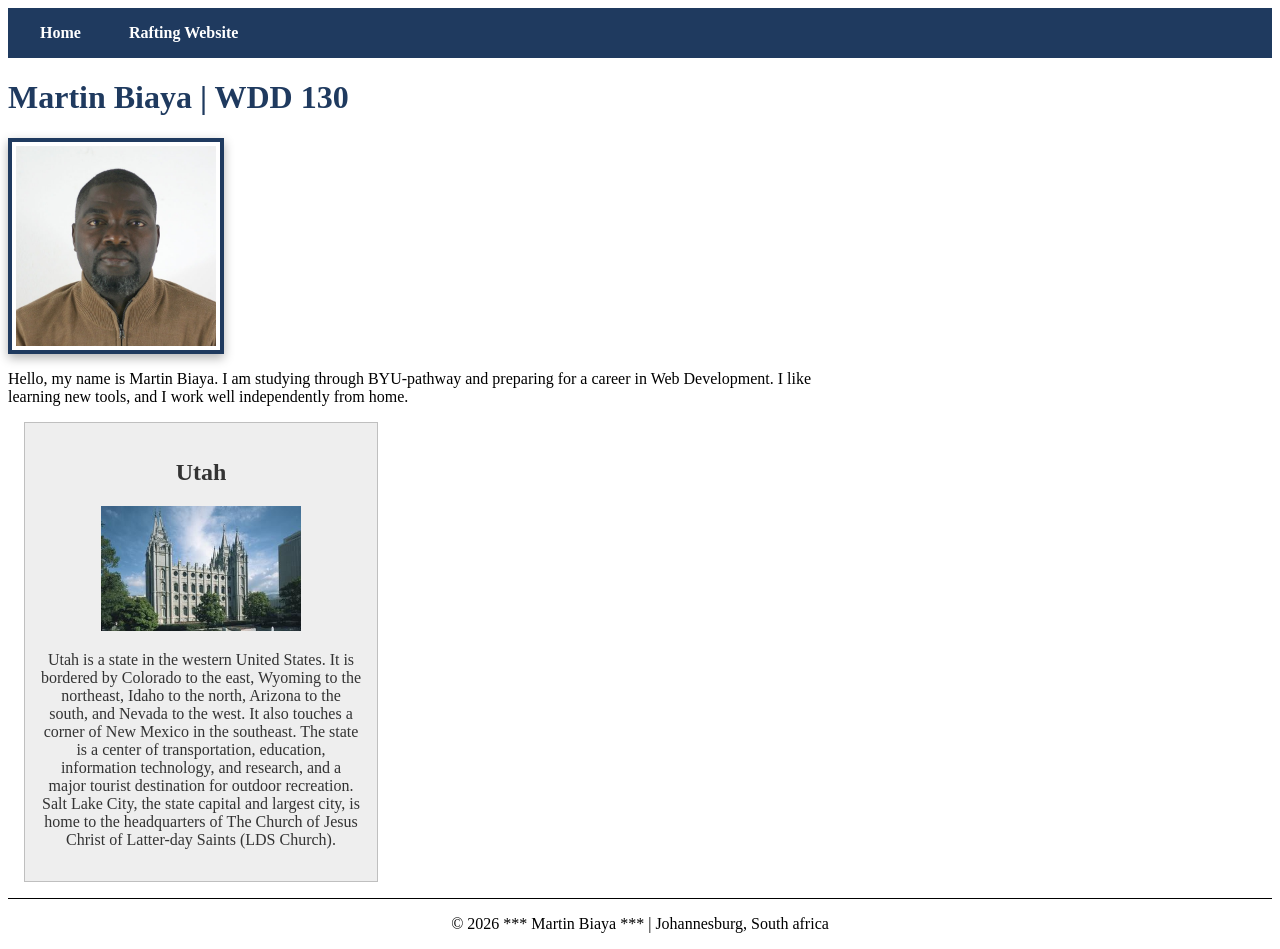
<file: index.html>
<!DOCTYPE html>
<html lang="en">

<head>
    <meta charset="utf-8">
    <meta name="viewport" content="width=device-width, initial-scale=1.0">
    <title>Martin Biaya | WDD 130</title>
    <meta name="description" content="This is to enhance Martin Biaya home page with additional HTML and CSS.">
    <meta name="author" content="Martin Biaya">

    <link rel="stylesheet" href="styles/styles.css">
</head>

<body>
    <header>
        <nav>
            <a href="#">Home</a>
            <a href="wwr/">Rafting Website</a>
        </nav>
    </header>
    <div class="content">
    <main>
        <h1>Martin Biaya | WDD 130</h1>
        <img src="images/profile.jpeg" alt="Hello, my name is Martin Biaya" width="200">
        <p>Hello, my name is Martin Biaya. I am studying through BYU-pathway and preparing for a career in Web Development. 
            I like learning new tools, and I work well independently from home.</p>
    </main>
    <aside>
        <h2>Utah</h2>
        <img src="images/salt-lake-temple.jpg" alt="Utah landscape">
        <p>Utah is a state in the western United States. It is bordered by Colorado to the east, Wyoming to the northeast, Idaho to the north, Arizona to the south, and Nevada to the west. It also touches a corner of New Mexico in the southeast. The state is a center of transportation, education, information technology, and research, and a major tourist destination for outdoor recreation. Salt Lake City, the state capital and largest city, is home to the headquarters of The Church of Jesus Christ of Latter-day Saints (LDS Church).</p>
    </aside>
    </div>
    <footer>
        <p>© 2026 *** Martin Biaya *** | Johannesburg, South africa</p>
    </footer>
</body>
</html>
</file>
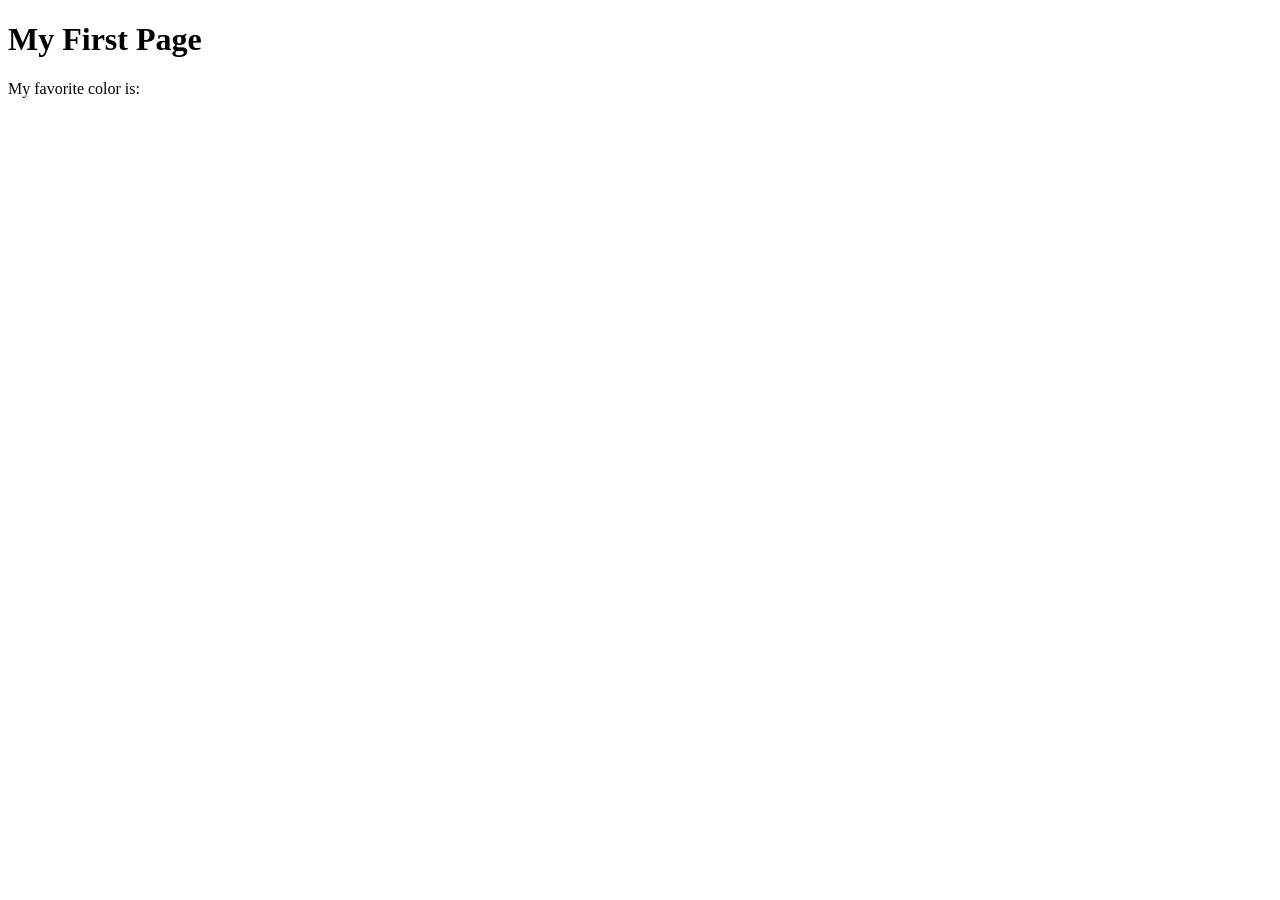
<file: week01/first-page.html>
<!DOCTYPE html>
<html lang="en">

<head>
    <meta charset="UTF-8">
    <meta name="viewport" content="width=device-width, initial-scale=1.0">
    <title>My First Page</title>
</head>

<body>
    <h1>My First Page</h1>
    <p>My favorite color is: </p>
</body>

</html>
</file>
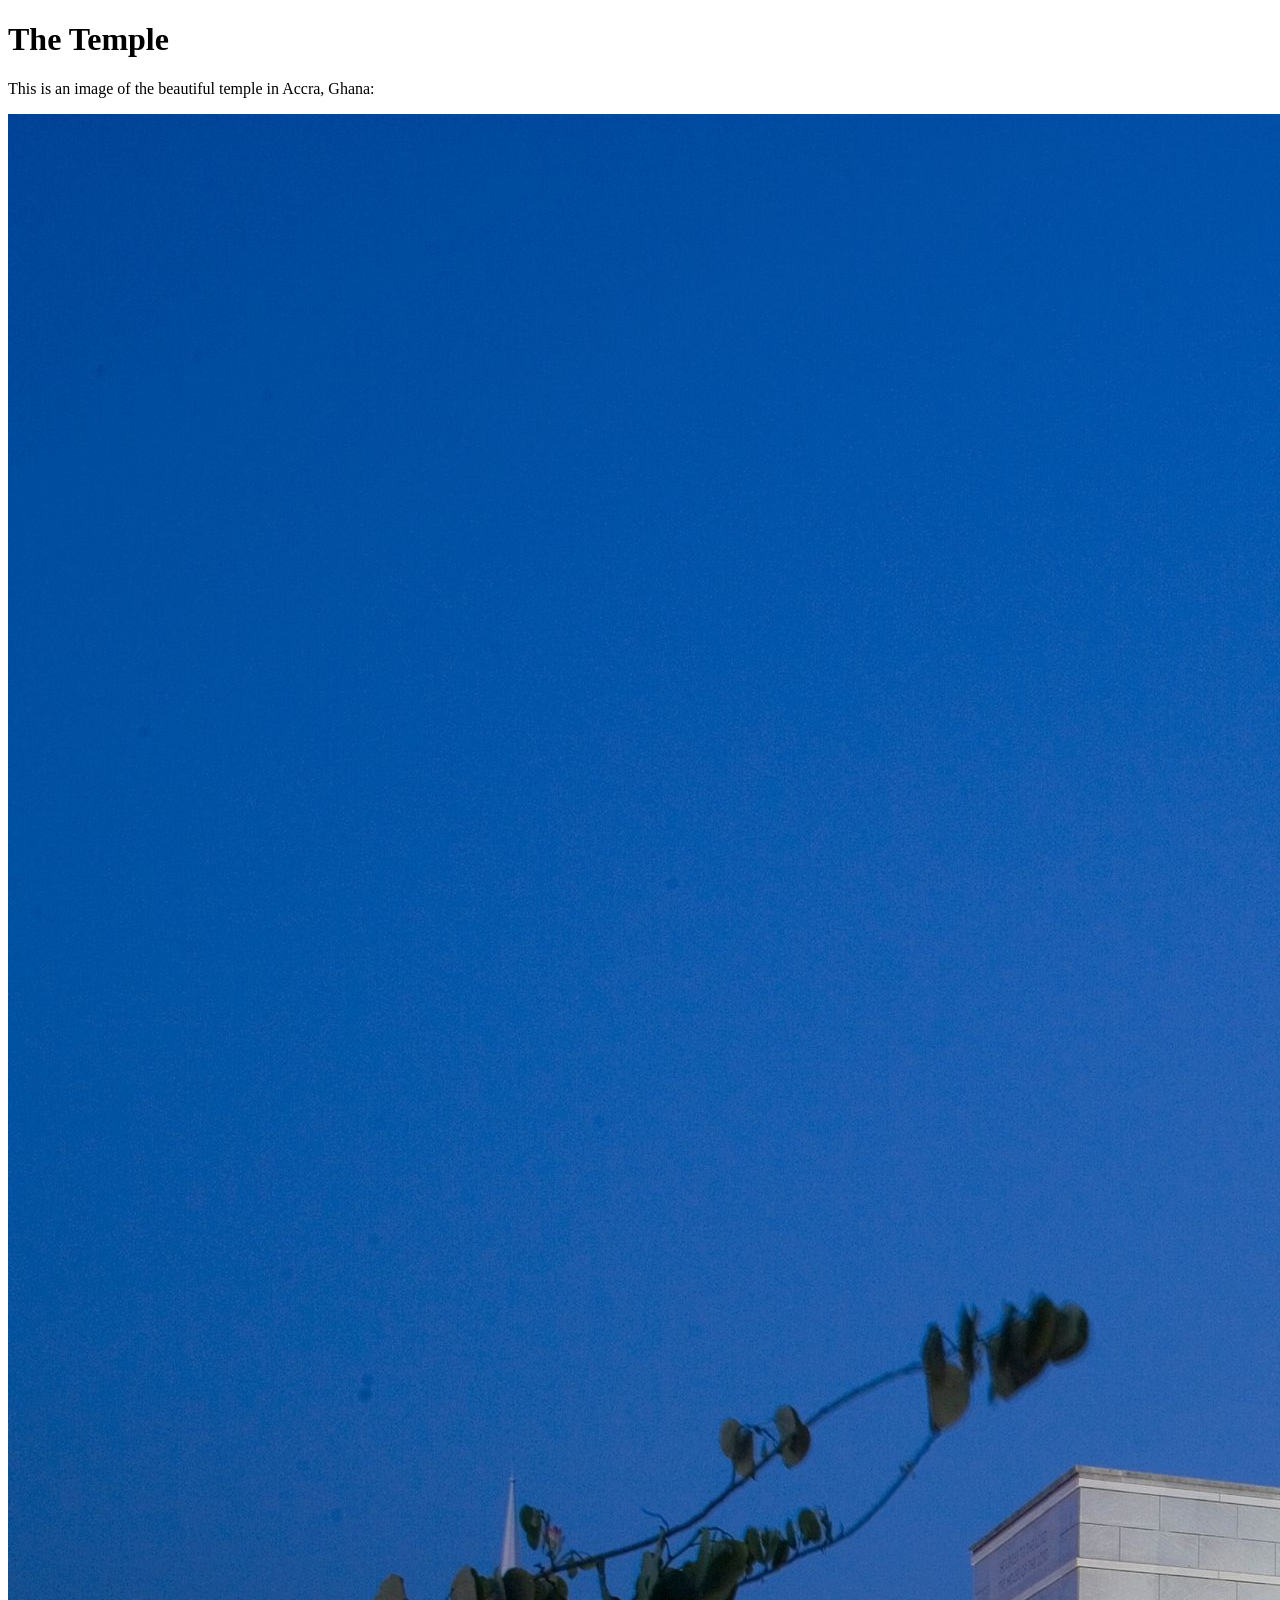
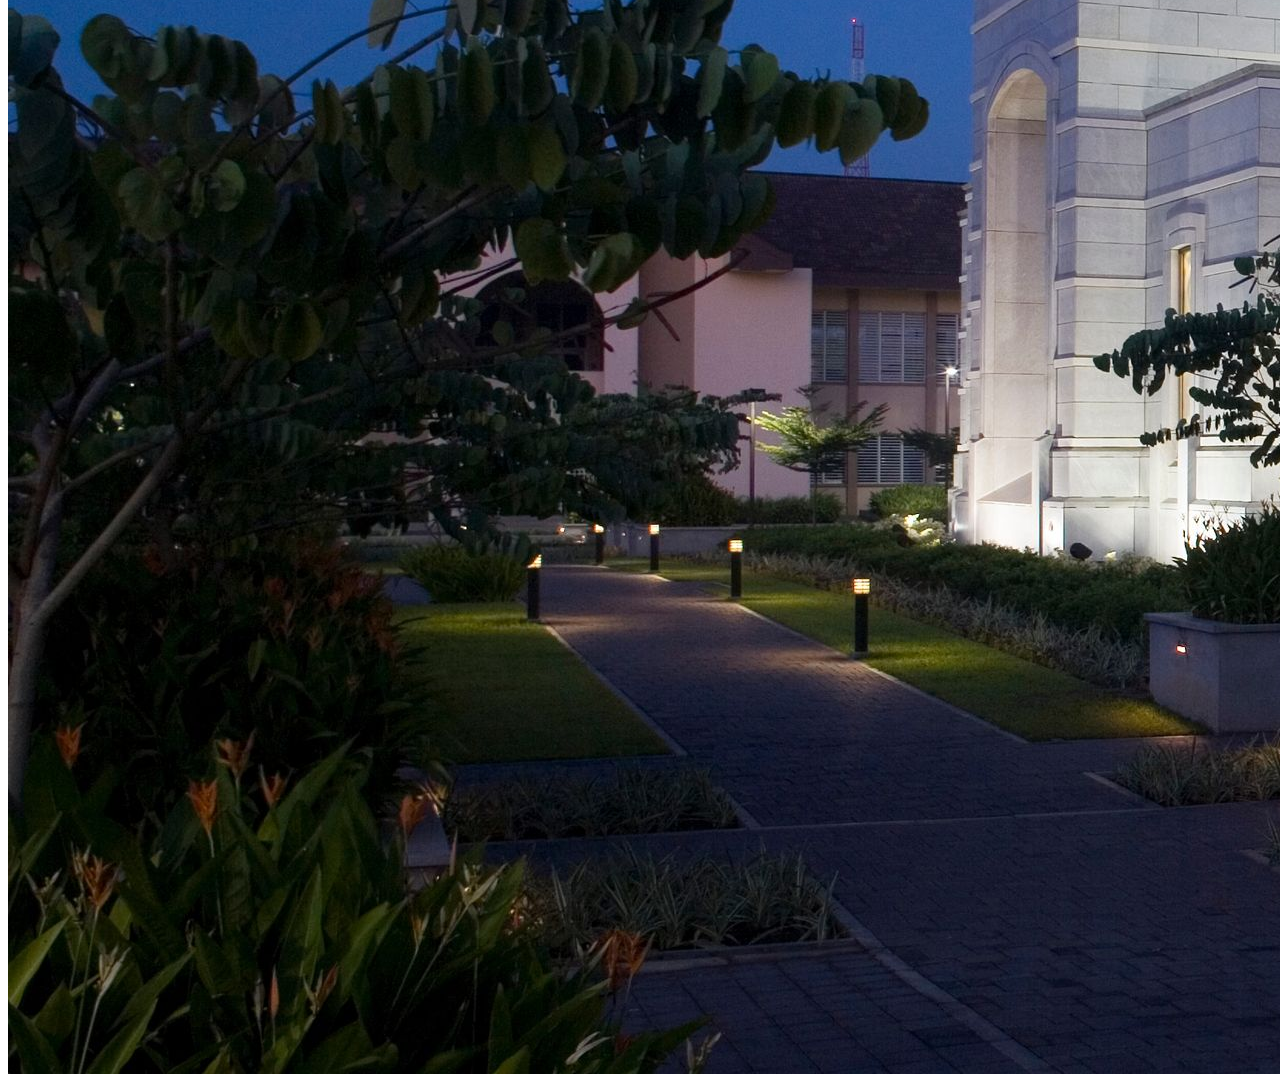
<file: week01/images.html>
<!DOCTYPE html>
<html lang="en">

<head>
    <meta charset="UTF-8">
    <meta name="viewport" content="width=device-width, initial-scale=1.0">
    <title>Temple Image</title>
</head>

<body>
    <h1>The Temple</h1>
    <p>This is an image of the beautiful temple in Accra, Ghana:</p>
    <img src="images/temple-large.jpeg" alt="The Accra Ghana Temple">

</body>

</html>
</file>
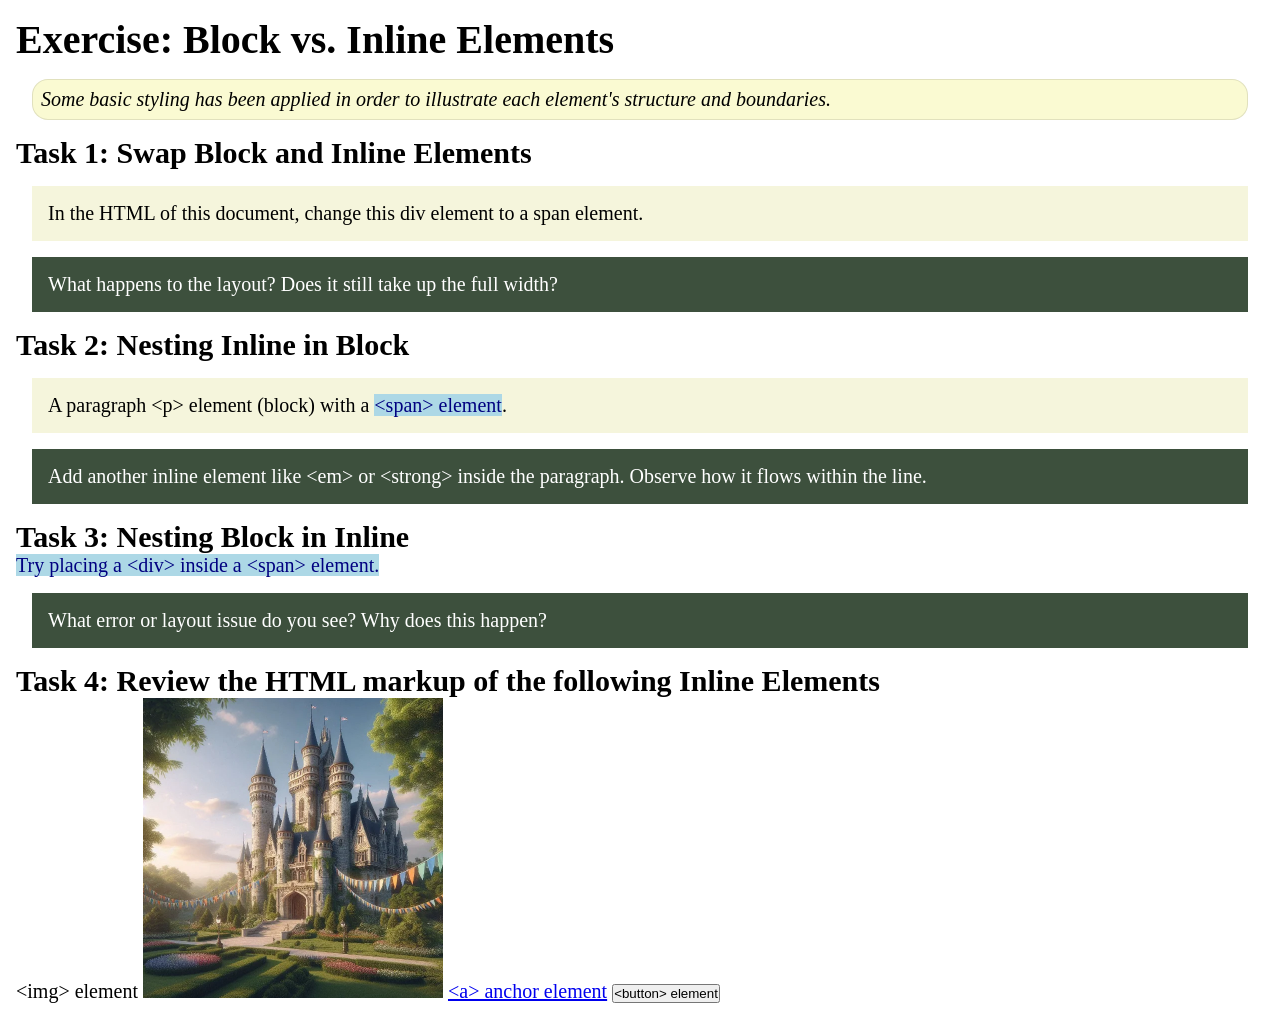
<file: week02/block-vs-inline.html>
<!DOCTYPE html>
<html lang="en">

<head>
    <meta charset="UTF-8">
    <meta name="viewport" content="width=device-width, initial-scale=1.0">
    <title>Exercise: Block vs. Inline Elements</title>
    <link rel="stylesheet" href="styles/block-vs-inline.css">
</head>

<body>
    <main>
        <h1>Exercise: Block vs. Inline Elements</h1>
        <p class="note">Some basic styling has been applied in order to illustrate each element's structure and boundaries.</p>

        <h2>Task 1: Swap Block and Inline Elements</h2>
        <div>In the HTML of this document, change this div element to a span element.</div>

        <p class="question">What happens to the layout? Does it still take up the full width?</p>

        <h2>Task 2: Nesting Inline in Block</h2>
        <p>A paragraph &lt;p&gt; element (block) with a <span>&lt;span&gt; element</span>.</p>
        <p class="question">Add another inline element like &lt;em&gt; or &lt;strong&gt; inside the paragraph. Observe how it flows within the line.</p>

        <h2>Task 3: Nesting Block in Inline</h2>
        <span>Try placing a &lt;div&gt; inside a &lt;span&gt; element.</span>
        <p class="question">What error or layout issue do you see? Why does this happen?</p>

        <h2>Task 4: Review the HTML markup of the following Inline Elements</h2>
        &lt;img&gt; element
        <img src="images/castle.webp" alt="placeholder image (images are inline)" width="300" height="300">
        <a href="https://churchofjesuschrist.org">&lt;a&gt; anchor element</a>
        <button type="button">&lt;button&gt; element</button>
    </main>
</body>

</html>
</file>
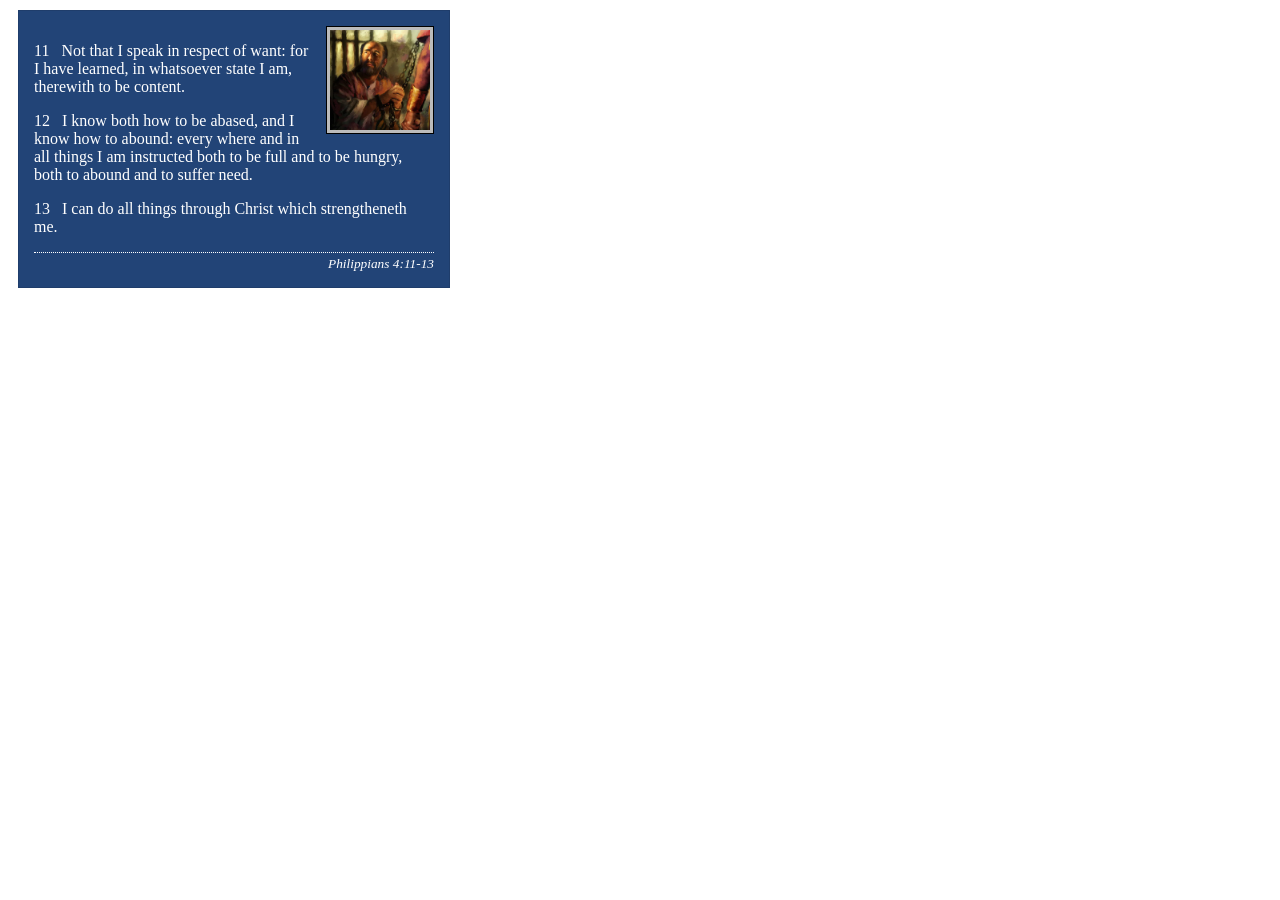
<file: week02/box-model-solution.html>
<!DOCTYPE html>
<html lang="en">

<head>
    <meta charset="UTF-8">
    <meta name="viewport" content="width=device-width, initial-scale=1.0">
    <title>Box Model Activity</title>
    <link rel="stylesheet" href="styles/box-model-solution.css">
</head>

<body>
    <main>
        <div class="callout">
            <img src="images/apostle-paul-imprisoned.webp" alt="Paul the Apostle - Imprisoned in Rome" width="200" height="200">
            <blockquote>
                <p>11 &nbsp; Not that I speak in respect of want: for I have learned, in whatsoever state I am, therewith to be content.</p>
                <p>12 &nbsp; I know both how to be abased, and I know how to abound: every where and in all things I am instructed both to be full and to be hungry, both to abound and to suffer need.</p>
                <p>13 &nbsp; I can do all things through Christ which strengtheneth me.</p>
            </blockquote>
            <cite>Philippians 4:11-13</cite>
        </div>
    </main>
</body>

</html>
</file>
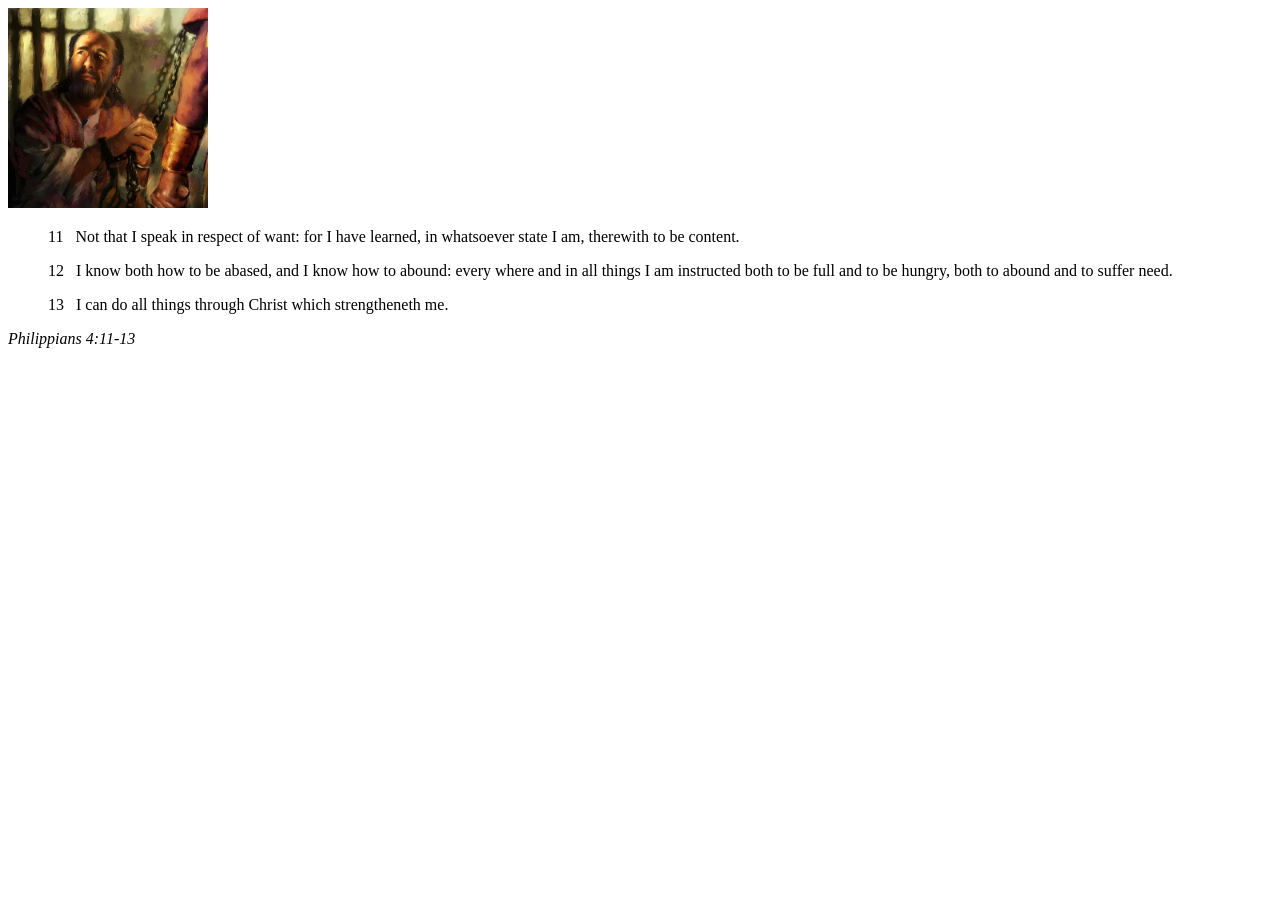
<file: week02/box-model.html>
<!DOCTYPE html>
<html lang="en">

<head>
    <meta charset="UTF-8">
    <meta name="viewport" content="width=device-width, initial-scale=1.0">
    <title>Box Model Activity</title>
</head>

<body>
    <main>
        <div class="callout">
            <img src="images/apostle-paul-imprisoned.webp" alt="Paul the Apostle - Imprisoned in Rome" width="200" height="200">
            <blockquote>
                <p>11 &nbsp; Not that I speak in respect of want: for I have learned, in whatsoever state I am, therewith to be content.</p>
                <p>12 &nbsp; I know both how to be abased, and I know how to abound: every where and in all things I am instructed both to be full and to be hungry, both to abound and to suffer need.</p>
                <p>13 &nbsp; I can do all things through Christ which strengtheneth me.</p>
            </blockquote>
            <cite>Philippians 4:11-13</cite>
        </div>
    </main>
</body>

</html>
</file>
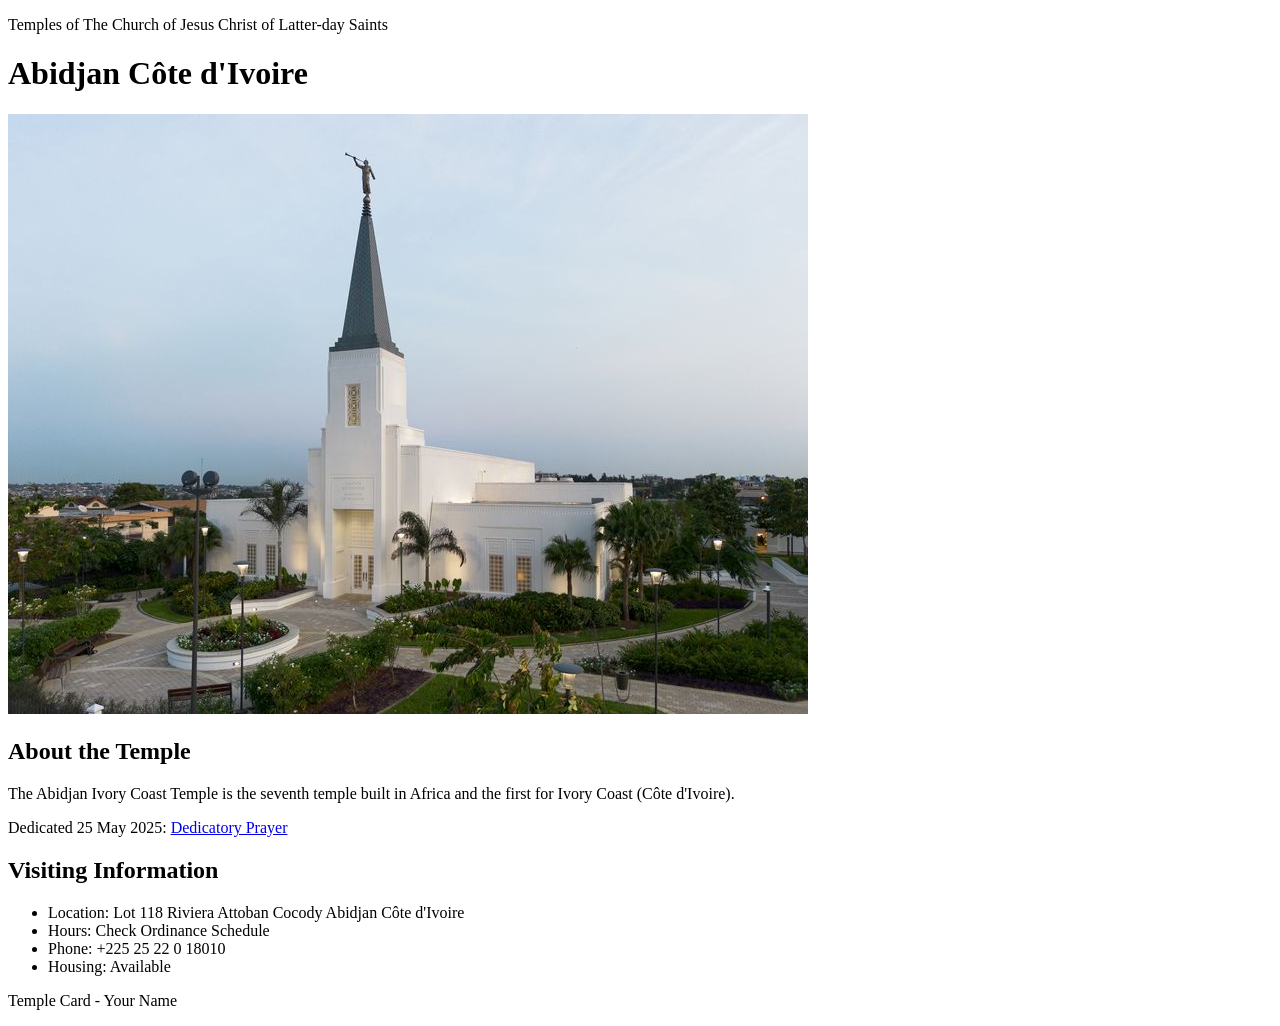
<file: week02/temple.html>
<!DOCTYPE html>
<html lang="en">

<head>
    <meta charset="UTF-8">
    <meta name="viewport" content="width=device-width, initial-scale=1.0">
    <title>Temple Card - Abidjan Côte d'Ivoire</title>
</head>

<body>
    <header>
        <p>Temples of The Church of Jesus Christ of Latter-day Saints</p>
    </header>
    <main>
        <h1>Abidjan Côte d'Ivoire</h1>
        <picture>
            <img src="images/abidjan-ivory-coast.jpeg" alt="Abidjan Côte d'Ivoire Temple">
        </picture>
        <section>
            <h2>About the Temple</h2>
            <p>The Abidjan Ivory Coast Temple is the seventh temple built in Africa and the first for Ivory Coast (Côte d'Ivoire).</p>
            <p>Dedicated 25 May 2025: <a href="https://www.churchofjesuschrist.org/temples/dedicatory-prayer/abidjan-ivory-coast-temple/2025-05-25?lang=eng" target="_blank" rel="noopener noreferrer">Dedicatory Prayer</a></p>
        </section>
        <section>
            <h2>Visiting Information</h2>
            <ul>
                <li>Location: Lot 118 Riviera Attoban Cocody Abidjan Côte d'Ivoire</li>
                <li>Hours: Check Ordinance Schedule</li>
                <li>Phone: +225 25 22 0 18010</li>
                <li>Housing: Available</li>
            </ul>
        </section>
    </main>
    <footer>
        <p>Temple Card - Your Name</p>
    </footer>
</body>

</html>
</file>
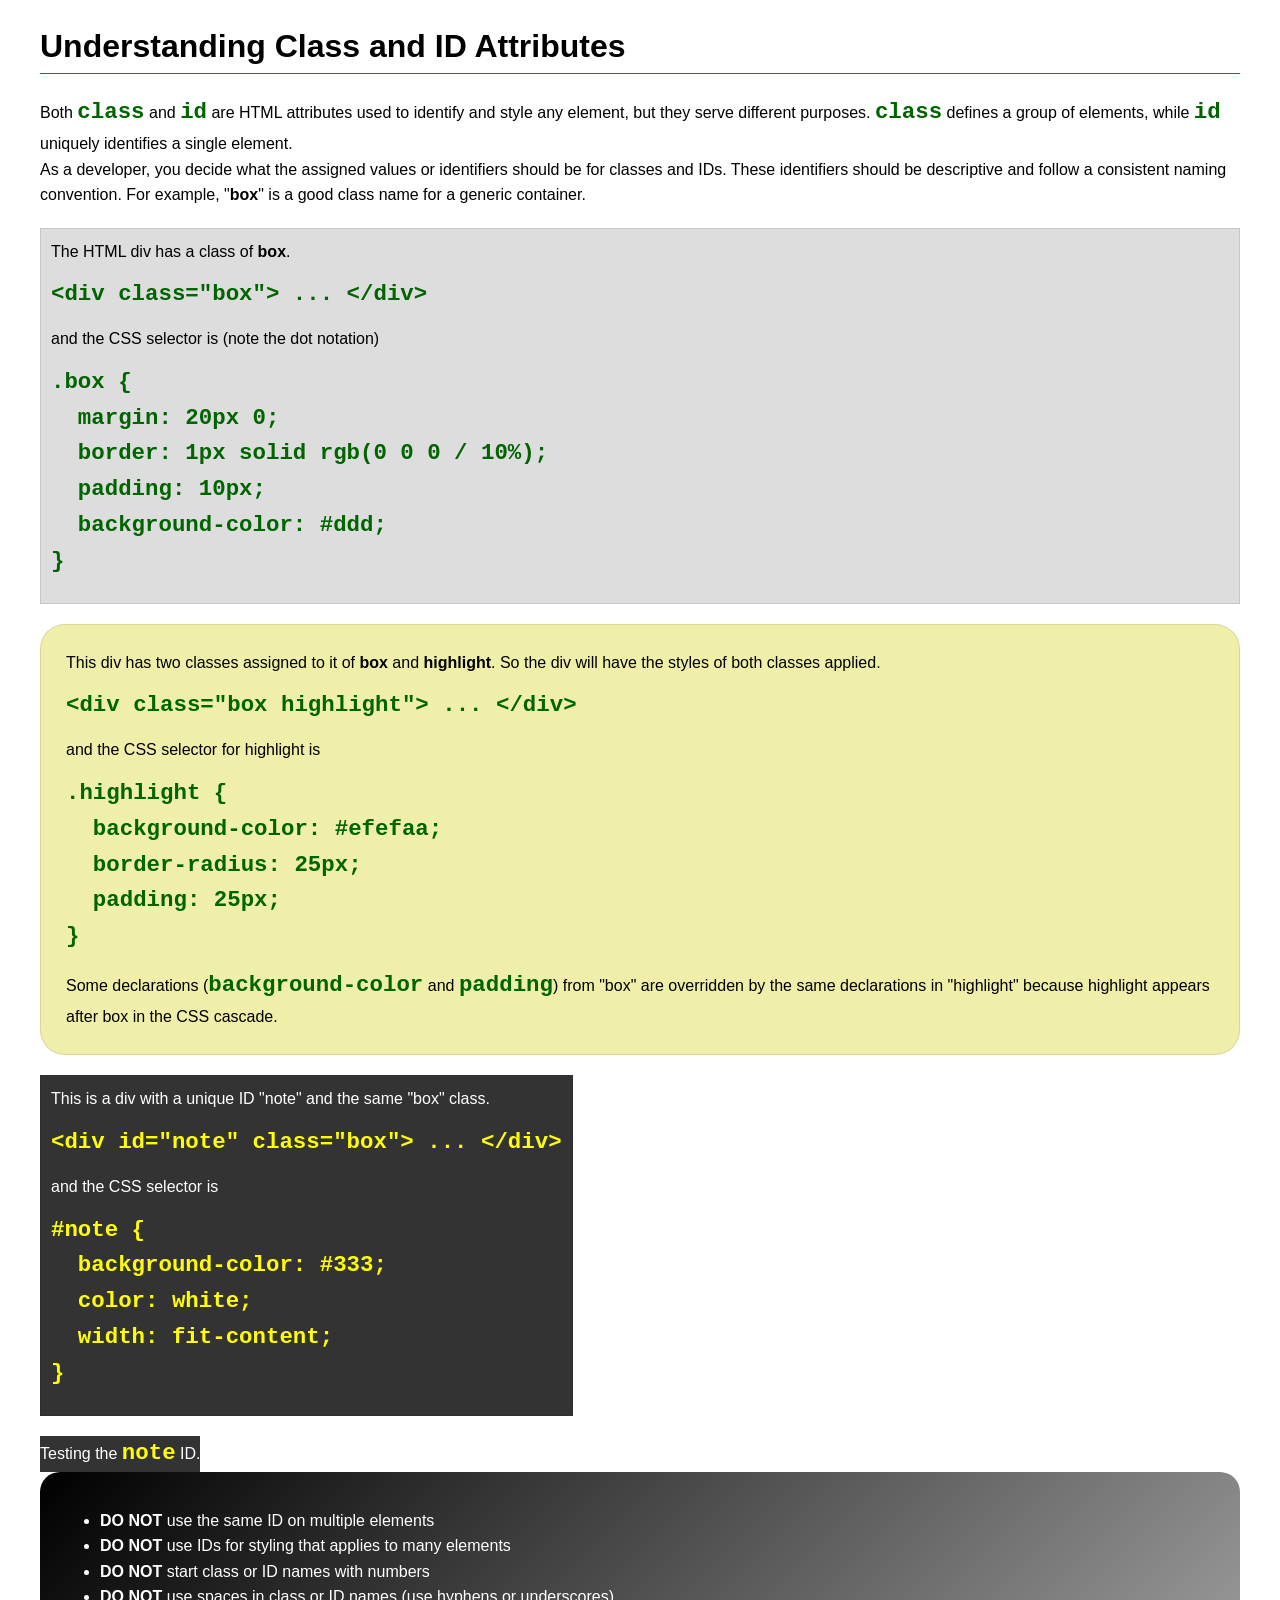
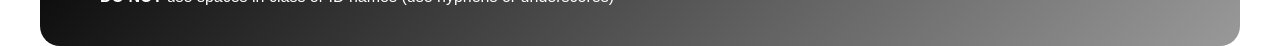
<file: week03/class-and-id.html>
<!DOCTYPE html>
<html lang="en">

<head>
    <meta charset="UTF-8">
    <meta name="viewport" content="width=device-width, initial-scale=1.0">
    <title>Class vs ID Attributes</title>
    <link rel="stylesheet" href="styles/class-and-id.css">
</head>

<body>
    <h1>Understanding Class and ID Attributes</h1>
    <p>Both <code>class</code> and <code>id</code> are HTML attributes used to identify and style any element, but they serve different purposes. <code>class</code> defines a group of elements, while <code>id</code> uniquely identifies a single element.</p>
    <p>As a developer, you decide what the assigned values or identifiers should be for classes and IDs. These identifiers should be descriptive and follow a consistent naming convention. For example, "<strong>box</strong>" is a good class name for a generic container.</p>
    <div class="box">
        <p>The HTML div has a class of <strong>box</strong>.</p>
        <pre><code class="html">&lt;div class="box"&gt; ... &lt;/div&gt;</code></pre>
        and the CSS selector is (note the dot notation)
        <pre><code class="css">.box {
  margin: 20px 0;
  border: 1px solid rgb(0 0 0 / 10%);
  padding: 10px;
  background-color: #ddd; 
}</code></pre>
    </div>

    <div class="box highlight">
        <p>This div has two classes assigned to it of <strong>box</strong> and <strong>highlight</strong>. So the div will have the styles of both classes applied.</p>
        <pre><code class="html">&lt;div class="box highlight"&gt; ... &lt;/div&gt;</code></pre>
        and the CSS selector for highlight is
        <pre><code class="css">.highlight {
  background-color: #efefaa;
  border-radius: 25px;
  padding: 25px;
}</code></pre>
        <p>Some declarations (<code>background-color</code> and <code>padding</code>) from "box" are overridden by the same declarations in "highlight" because highlight appears after box in the CSS cascade.</p>
    </div>

    <div id="note" class="box">
        <p>This is a div with a unique ID "note" and the same "box" class.</p>
        <pre><code class="html">&lt;div id="note" class="box"&gt; ... &lt;/div&gt;</code></pre>
        and the CSS selector is
        <pre><code class="css">#note {
  background-color: #333;
  color: white;
  width: fit-content;
}</code></pre>
    </div>

    <div id="note">
        <p>Testing the <code>note</code> ID.</p>
    </div>

    <section id="best-practice">
        <ul>
            <li><strong>DO NOT</strong> use the same ID on multiple elements</li>
            <li><strong>DO NOT</strong> use IDs for styling that applies to many elements</li>
            <li><strong>DO NOT</strong> start class or ID names with numbers</li>
            <li><strong>DO NOT</strong> use spaces in class or ID names (use hyphens or underscores)</li>
        </ul>
    </section>

</body>

</html>
</file>
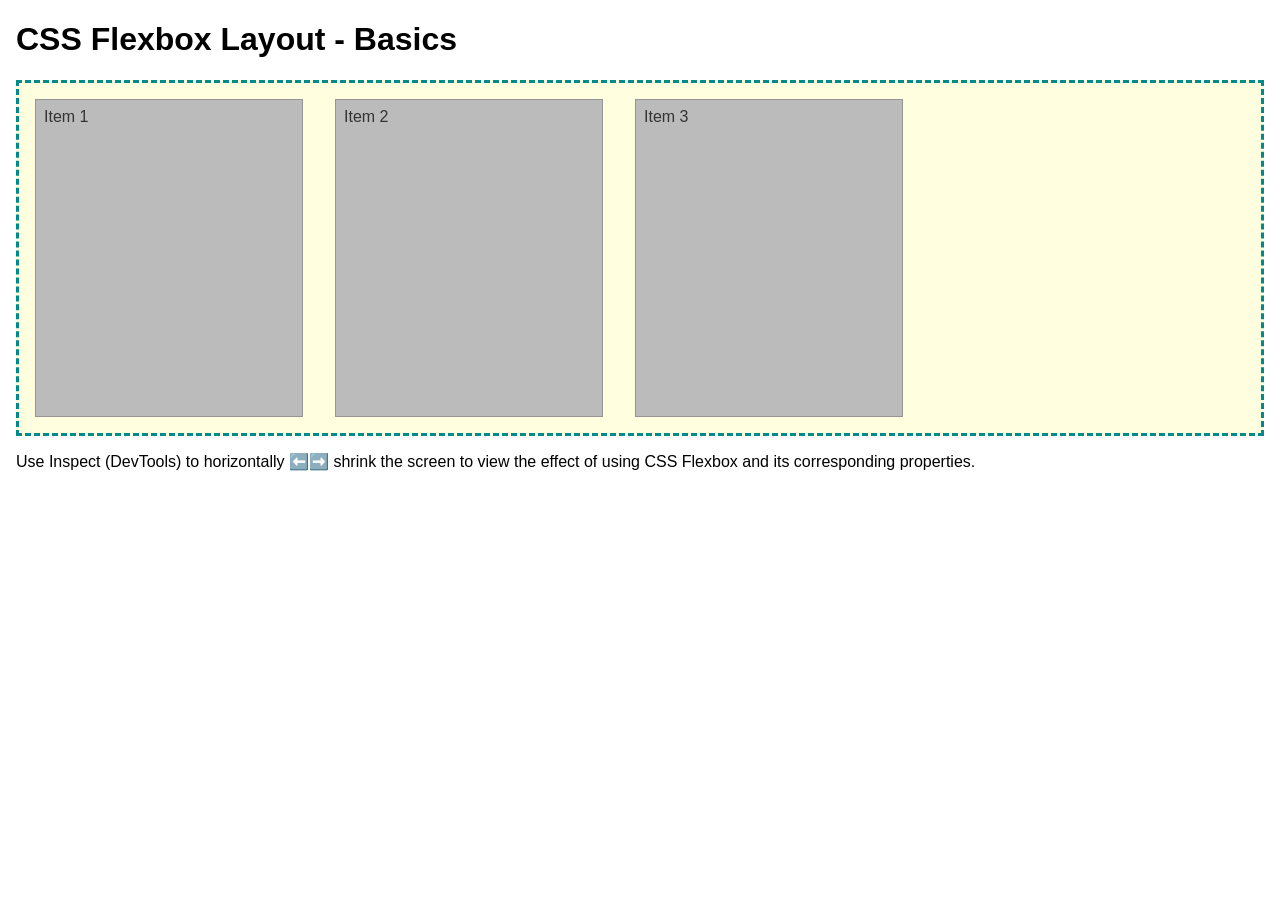
<file: week04/flexbox-layout.html>
<!DOCTYPE html>
<html lang="en">

<head>
    <meta charset="UTF-8">
    <meta name="viewport" content="width=device-width, initial-scale=1.0">
    <title>CSS Flexbox Layout - Basics</title>
    <link rel="stylesheet" href="styles/flexbox.css">
</head>

<body>
    <main>
        <h1>CSS Flexbox Layout - Basics</h1>
        <div class="flex-container">
            <div class="flex-item item1">Item 1</div>
            <div class="flex-item item2">Item 2</div>
            <div class="flex-item item3">Item 3</div>
        </div>
        <p>Use Inspect (DevTools) to horizontally ⬅️➡️ shrink the screen to view the effect of using CSS Flexbox and its corresponding properties.</p>
    </main>
</body>

</html>
</file>
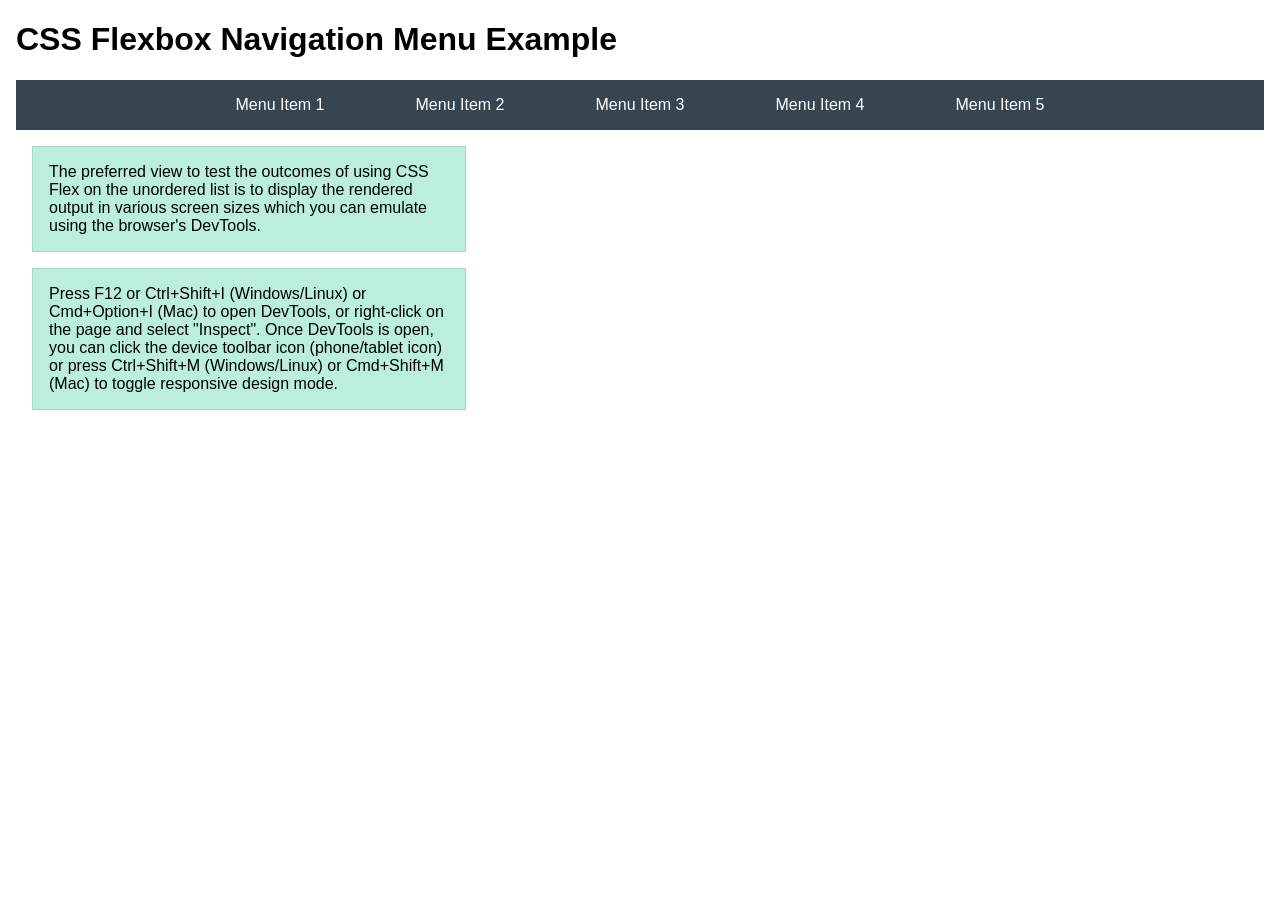
<file: week04/flexbox-menu.html>
<!DOCTYPE html>
<html lang="en">

<head>
    <meta charset="UTF-8">
    <meta name="viewport" content="width=device-width, initial-scale=1.0">
    <title>CSS Flexbox - Navigation Menu</title>
    <link rel="stylesheet" href="styles/flexbox-menu.css">
</head>

<body>
    <main>
        <h1>CSS Flexbox Navigation Menu Example</h1>
        <nav>
            <ul>
                <li><a href="#">Menu Item 1</a></li>
                <li><a href="#">Menu Item 2</a></li>
                <li><a href="#">Menu Item 3</a></li>
                <li><a href="#">Menu Item 4</a></li>
                <li><a href="#">Menu Item 5</a></li>
            </ul>
        </nav>
        <p>The preferred view to test the outcomes of using CSS Flex on the unordered list is to display the rendered output in various screen sizes which you can emulate using the browser's DevTools.</p>

        <p>Press F12 or Ctrl+Shift+I (Windows/Linux) or Cmd+Option+I (Mac) to open DevTools, or right-click on the page and select "Inspect". Once DevTools is open, you can click the device toolbar icon (phone/tablet icon) or press Ctrl+Shift+M (Windows/Linux) or Cmd+Shift+M (Mac) to toggle responsive design mode.</p>
    </main>
</body>

</html>
</file>
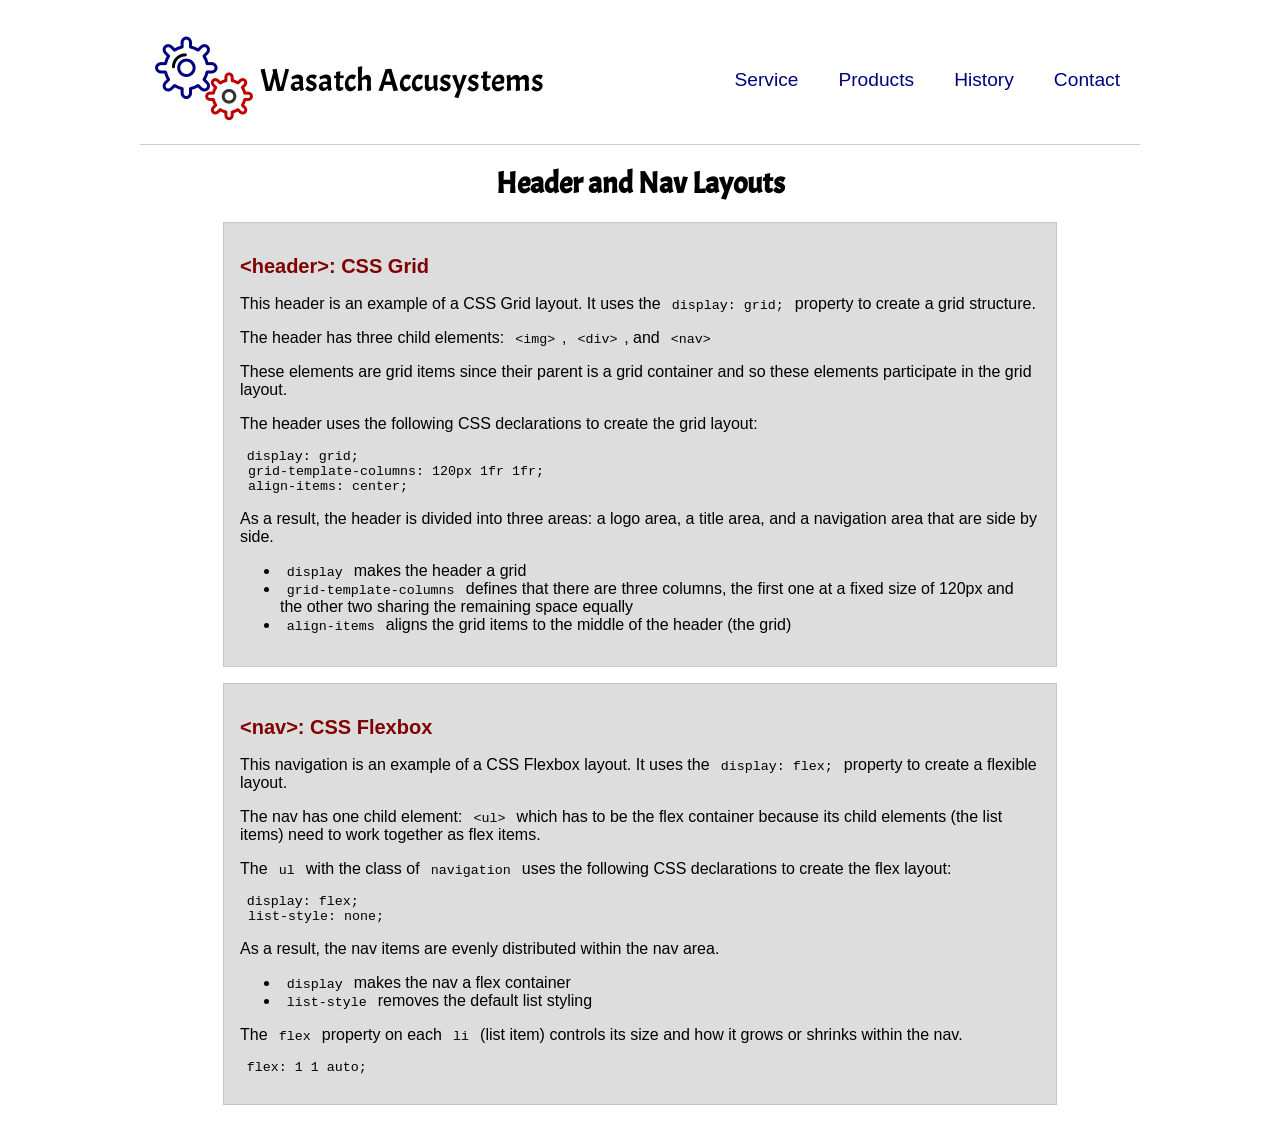
<file: week04/header-layout.html>
<!DOCTYPE html>
<html lang="en">

<head>
    <meta charset="UTF-8">
    <meta name="viewport" content="width=device-width, initial-scale=1.0">
    <title>Header and Nav Layout</title>
    <link rel="stylesheet" href="styles/layout.css">
    <link rel="preconnect" href="https://fonts.googleapis.com">
    <link rel="preconnect" href="https://fonts.gstatic.com" crossorigin>
    <link href="https://fonts.googleapis.com/css2?family=Acme&display=swap" rel="stylesheet">
</head>

<body>
    <header>
        <img src="images/colored-gears.png" alt="Sample Logo">
        <div id="logo">Wasatch Accusystems</div>
        <nav>
            <ul class="navigation">
                <li><a href="#">Service</a></li>
                <li><a href="#">Products</a></li>
                <li><a href="#">History</a></li>
                <li><a href="#">Contact</a></li>
            </ul>
        </nav>
    </header>
    <main>
        <h1>Header and Nav Layouts</h1>
        <section>
            <h2>&lt;header&gt;: CSS Grid</h2>
            <p>This header is an example of a CSS Grid layout. It uses the <code>display: grid;</code> property to create a grid structure.</p>
            <p>The header has three child elements: <code>&lt;img&gt;</code>, <code>&lt;div&gt;</code>, and <code>&lt;nav&gt;</code></p>
            <p>These elements are grid items since their parent is a grid container and so these elements participate in the grid layout.</p>
            <p>The header uses the following CSS declarations to create the grid layout:</p>
            <pre><code>display: grid;
 grid-template-columns: 120px 1fr 1fr;
 align-items: center;</code></pre>

            <p>As a result, the header is divided into three areas: a logo area, a title area, and a navigation area that are side by side.</p>

            <ul>
                <li><code>display</code> makes the header a grid</li>
                <li><code>grid-template-columns</code> defines that there are three columns, the first one at a fixed size of 120px and the other two sharing the remaining space equally</li>
                <li><code>align-items</code> aligns the grid items to the middle of the header (the grid)</li>
            </ul>
        </section>

        <section>
            <h2>&lt;nav&gt;: CSS Flexbox</h2>
            <p>This navigation is an example of a CSS Flexbox layout. It uses the <code>display: flex;</code> property to create a flexible layout.</p>
            <p>The nav has one child element: <code>&lt;ul&gt;</code> which has to be the flex container because its child elements (the list items) need to work together as flex items.</p>
            <p>The <code>ul</code> with the class of <code>navigation</code> uses the following CSS declarations to create the flex layout:</p>
            <pre><code>display: flex;
 list-style: none;</code></pre>

            <p>As a result, the nav items are evenly distributed within the nav area.</p>
            <ul>
                <li><code>display</code> makes the nav a flex container</li>
                <li><code>list-style</code> removes the default list styling</li>
            </ul>

            <p>The <code>flex</code> property on each <code>li</code> (list item) controls its size and how it grows or shrinks within the nav.</p>
            <pre><code>flex: 1 1 auto;</code></pre>
        </section>
    </main>

</body>

</html>
</file>
<file: styles/styles.css>
/* Base Styles */
nav {
    background-color: #1f3a5f;
    padding: 0.5rem 1rem;
    display: flex;
    gap: 1rem;
}

nav a {
    color: #ffffff;
    padding: 0.5rem 1rem;
    display: block;
    text-decoration: none;
    font-weight: bold;
}

nav a:hover {
    background-color: #2f5a94;
}

h1 {
    color: #1f3a5f;
}

main {
    max-width: 840px;
}

main img {
    max-width: 840px;
    width: 200px;
    height: 200px;
    object-fit: cover;
    border: 4px solid #1f3a5f;
    padding: 4px;
    box-shadow: 0 4px 10px rgba(0, 0, 0, 0.3);
    display: block;
    margin: 1rem 0;
}

p {
    padding: 0;
}
/* Aside */
aside {
  width: 20rem;
  margin: 1rem;
  border: 1px solid #00000033; /* 1️⃣ */
  padding: 1rem;
  background-color: #eee;
  color: #333;
  text-align: center;
}
/* Images */
aside img {
  width: 200px;
  height: auto;
}
/* Footer */
footer {
  margin-top: 15px;
  border-top: 1px solid #000;
  text-align: center;
}
</file>
<file: week02/styles/block-vs-inline.css>
* {
    margin: 0;
    padding: 0;
}

body {
    font-size: 20px;
    margin: 1rem;
}

p,
div {
    background-color: beige;
    margin: 1rem;
    padding: 1rem;
}

span {
    color: navy;
    background-color: lightblue;
}

code {
    margin: 0;
    padding: 0;
    color: green;
    font-size: 1.2rem;
}

.note {
    font-style: italic;
    background-color: lightgoldenrodyellow;
    border-radius: 1rem;
    border: 1px solid rgb(0 0 0 / 10%);
    margin: 1rem;
    padding: .5rem;
}

.question {
    background-color: #3d503d;
    color: #fff;
}
</file>
<file: week02/styles/box-model-solution.css>
.callout {
    max-width: 400px;
    margin: 10px;
    border: 1px solid rgb(0 0 0 / 10%);
    padding: 15px;
    background-color: #247;
    color: #fff;
}

.callout img {
    float: right;
    margin: 0 0 10px 15px;
    border: 1px solid #000;
    padding: 3px;
    background-color: #bbb;
    width: 100px;
    height: auto;
}

blockquote {
    margin: 0;
}

cite {
    display: block;
    border-top: 1px dotted #fff;
    padding-top: 3px;
    text-align: right;
    font-size: smaller;
}
</file>
<file: week03/styles/class-and-id.css>
body {
    font-family: Arial, sans-serif;
    line-height: 1.6;
    margin: 0;
    padding: 0 40px;
}

h1 {
    border-bottom: 1px solid rgb(0 110 182);
    padding-bottom: 0;
}

p {
    margin: 0;
}

code {
    color: darkgreen;
    font-weight: 700;
    font-size: 1.4rem;
}

/* Class examples - can be reused */
.box {
    margin: 20px 0;
    border: 1px solid rgb(0 0 0 / 10%);
    padding: 10px;
    background-color: #ddd;
    /* this is shorthand for #dddddd */
}

.highlight {
    background-color: #efefaa;
    border-radius: 25px;
    padding: 25px;
}

/* ID examples - should be unique */

#note {
    background-color: #333;
    color: white;
    width: fit-content;
}

#note code {
    color: yellow;
}

#best-practice {
    background: linear-gradient(135deg, #000 0%, #999 100%);
    color: white;
    border-radius: 20px;
    padding: 20px;
}
</file>
<file: week04/styles/flexbox.css>
body {
    font-family: Helvetica, Arial, sans-serif;
    margin: 1rem;
}

.flex-container {
    border: 3px dashed darkcyan;
    background-color: lightyellow;
    display: flex;
    flex-wrap: wrap;
}

.flex-item {
    width: 250px;
    margin: 1rem;
    border: 1px solid rgb(0 0 0 / 20%);
    padding: 0.5rem;
    background-color: #bbb;
    color: #333;
}

.item1 {
    min-height: 100px;
}

.item2 {
    min-height: 200px;
}

.item3 {
    min-height: 300px;
}
</file>
<file: week04/styles/flexbox-menu.css>
body {
    font-family: Helvetica, Arial, sans-serif;
    margin: 1rem;
}

nav {
    background-color: #36454f;
}

nav ul {
    list-style-type: none;
    display: flex;
    flex-wrap: wrap;
    max-width: 900px;
    margin: 0 auto;
    padding: 0;
    justify-content: space-around;
    align-items: center;
}

nav a {
    display: block;
    color: #fff;
    text-align: center;
    padding: 1rem;
    text-decoration: none;
}

p {
    margin: 1rem;
    border: 1px solid rgb(0 0 0 / 10%);
    padding: 1rem;
    background-color: #bed;
    max-width: 400px;
}
</file>
<file: week04/styles/layout.css>
header {
    margin: 1rem auto;
    display: grid;
    grid-template-columns: 120px 1fr 1fr;
    align-items: center;
    border-bottom: 1px solid #ccc;
    max-width: 1000px;
}

.logo img {
    margin: 0 0.25rem 0 1rem;
    width: 64px;
    height: auto;
}

#logo {
    font-size: 2rem;
    font-family: Acme, Arial, sans-serif;
}

.navigation {
    display: flex;
    list-style: none;
}

.navigation li {
    flex: 1 1 auto;
}

.navigation a {
    display: block;
    color: navy;
    padding: 20px;
    text-decoration: none;
    font-size: 1.2rem;
}

.navigation a:hover {
    color: tomato;
    text-decoration: underline;
}

body {
    font-family: Arial, sans-serif;
}

h1 {
    font-size: 1.85rem;
    text-align: center;
    font-family: Acme, Arial, sans-serif;
}

h2 {
    color: maroon;
    font-size: 1.25rem;
}

section {
    margin: 1em auto;
    padding: 1em;
    border: 1px solid rgb(0 0 0 / 10%);
    background-color: #ddd;
    width: min(800px, 100%);
}

code {
    font-family: 'Courier New', Courier, monospace;
    font-size: smaller;
    padding: 0.5em;
}
</file>
